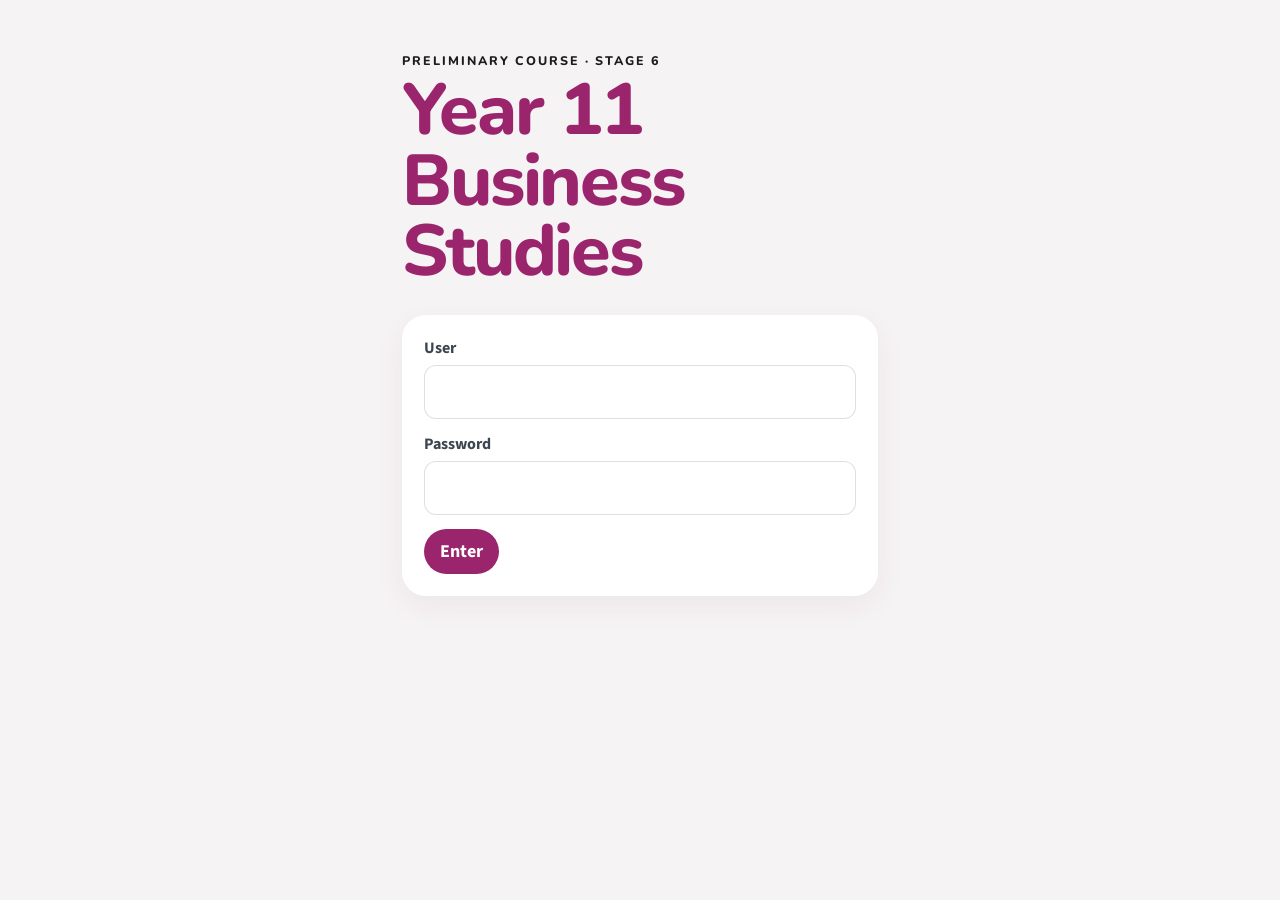
<file: index.html>
<!DOCTYPE html>
<html lang="en">
<head>
  <meta charset="utf-8">
  <meta name="viewport" content="width=device-width, initial-scale=1">
  <title>Year 11 Business Studies — My Dream Australian Academy</title>
  <link rel="stylesheet" href="assets/deck.css">
  <script src="assets/gate.js"></script>
</head>
<body>
  <main class="site">
    <p class="eyebrow">Preliminary course · Stage 6</p>
    <h1>Year 11 Business Studies</h1>
    <div class="topic-grid">
      <article class="topic" data-topic="1">
        <div class="num">1</div>
        <div>
          <h2>Nature of Business</h2>
          <p>About 20% of the Preliminary course. Foundations: what a business is, how businesses are classified, what influences them, and how they grow or close.</p>
          <ol class="chapters">
            <li>Role of business</li>
            <li>Types of businesses</li>
            <li>Influences in the business environment</li>
            <li>Business growth and decline</li>
          </ol>
        </div>
        <a class="btn primary" href="topics/topic-1-nature-of-business/index.html">Open Topic 1</a>
      </article>
      <article class="topic" data-topic="2">
        <div class="num">2</div>
        <div>
          <h2>Business Management</h2>
          <p>About 40% of the course. How a business is managed. The presentation comes after Topic 1.</p>
          <ol class="chapters">
            <li>Nature of management</li>
            <li>Management approaches</li>
            <li>Management process</li>
            <li>Management and change</li>
          </ol>
        </div>
        <a class="btn" href="topics/topic-2-business-management/index.html">Preview structure</a>
      </article>
      <article class="topic" data-topic="3">
        <div class="num">3</div>
        <div>
          <h2>Business Planning</h2>
          <p>About 40% of the course. Planning a small to medium enterprise. Chapter 13 is the final practical task. The presentation comes after Topic 1.</p>
          <ol class="chapters">
            <li>Small to medium enterprises</li>
            <li>Influences in establishing an SME</li>
            <li>The business planning process</li>
            <li>Critical issues in success and failure</li>
            <li>The business plan (business report)</li>
          </ol>
        </div>
        <a class="btn" href="topics/topic-3-business-planning/index.html">Preview structure</a>
      </article>
    </div>
    <p class="colophon">Teaching notes for class use. Concepts follow the NESA Business Studies Stage 6 Preliminary syllabus and the chapter order in Cambridge Business Studies Stage 6 Year 11, Fifth Edition. Slide wording and practice questions are original.</p>
  </main>
</body>
</html>
</file>
<file: assets/deck.css>
@import url("https://fonts.googleapis.com/css2?family=Nunito:wght@700;800&family=Source+Sans+3:wght@400;600;700&display=swap");

:root {
  --ink: #1c1c1c;
  --muted: #5e6570;
  --topic: #9a256d;
  --topic-deep: #7a1c56;
  --topic-soft: #f6e7ef;
  --topic-2: #00858f;
  --topic-3: #ed4f3e;
  --activity: #f47535;
  --activity-soft: #fff4ec;
  --good: #1d6b45;
  --paper: #f6f3f4;
  --sans: "Source Sans 3", "Segoe UI", "Helvetica Neue", Arial, sans-serif;
  --display: "Nunito", "Segoe UI", sans-serif;
  --deck-progress: 2%;
}

body[data-topic="1"] {
  --topic: #9a256d;
  --topic-deep: #7a1c56;
  --topic-soft: #f6e7ef;
}
body[data-topic="2"] {
  --topic: #00858f;
  --topic-deep: #00666e;
  --topic-soft: #e5f4f5;
}
body[data-topic="3"] {
  --topic: #ed4f3e;
  --topic-deep: #c73b2c;
  --topic-soft: #fdece8;
}

* { box-sizing: border-box; }
html, body { margin: 0; padding: 0; }
body {
  font-family: var(--sans);
  color: var(--ink);
  background: var(--paper);
  min-height: 100vh;
}

a { color: var(--topic-deep); }

.chrome {
  position: sticky;
  top: 0;
  z-index: 5;
  display: flex;
  gap: 14px;
  align-items: center;
  justify-content: space-between;
  padding: 10px 22px 12px;
  color: var(--ink);
  background: rgba(255, 255, 255, 0.94);
  border-bottom: 1px solid rgba(154, 37, 109, 0.12);
  backdrop-filter: blur(14px);
}
.chrome::after {
  content: "";
  position: absolute;
  left: 0;
  bottom: 0;
  height: 4px;
  width: var(--deck-progress);
  background: var(--topic);
}
.brand {
  display: flex;
  flex-direction: column;
  gap: 0;
  min-width: 200px;
}
.brand a {
  text-decoration: none;
  color: var(--topic);
  font-family: var(--display);
  font-weight: 800;
  letter-spacing: -0.02em;
  font-size: 18px;
}
.brand small { color: var(--muted); font-size: 14px; font-weight: 600; }
.chrome-actions, .pager { display: flex; gap: 8px; align-items: center; flex-wrap: wrap; }

.chrome button {
  font: inherit;
  font-weight: 700;
  font-size: 16px;
  border: 1px solid rgba(28, 28, 28, 0.1);
  background: #fff;
  color: var(--ink);
  border-radius: 999px;
  padding: 8px 14px;
  cursor: pointer;
}
.chrome button.primary {
  background: var(--topic);
  border-color: transparent;
  color: #fff;
}
.chrome button:hover { border-color: var(--topic); }
#counter {
  min-width: 78px;
  text-align: center;
  color: var(--muted);
  font-variant-numeric: tabular-nums;
  font-weight: 700;
}

.deck {
  max-width: 1560px;
  margin: 0 auto;
  padding: 16px 18px 20px;
}

.slide {
  position: relative;
  isolation: isolate;
  display: flex;
  flex-direction: column;
  justify-content: safe center;
  min-height: calc(100vh - 96px);
  height: auto;
  overflow: visible;
  background: #fff;
  border-radius: 28px;
  box-shadow: 0 10px 36px rgba(80, 30, 55, 0.06);
  padding: 40px 78px 36px 48px;
  margin: 0 auto;
  font-size: clamp(22px, 1.7vw, 30px);
  line-height: 1.38;
}
.slide::after {
  content: "";
  position: absolute;
  z-index: 2;
  right: 0;
  top: 64px;
  width: 14px;
  height: 132px;
  background: var(--topic);
  border-radius: 10px 0 0 10px;
}
.slide > * { position: relative; z-index: 1; }
.slide[hidden] { display: none !important; }

.kicker {
  display: flex;
  gap: 10px;
  align-items: center;
  flex-wrap: wrap;
  margin: 0 0 8px;
  color: var(--topic);
  font-family: var(--display);
  font-size: 0.72em;
  font-weight: 800;
  letter-spacing: 0.04em;
}
.pill {
  display: inline-flex;
  align-items: center;
  border-radius: 999px;
  padding: 0.2em 0.75em;
  background: var(--topic-soft);
  color: var(--topic);
  font-weight: 800;
}

h1, h2, h3 {
  font-family: var(--display);
  font-weight: 800;
  letter-spacing: -0.03em;
  margin: 0 0 0.32em;
  color: var(--topic);
}
.slide h1 { font-size: clamp(56px, 4.8vw, 84px); line-height: 0.98; }
.slide h2 { font-size: clamp(36px, 2.6vw, 52px); line-height: 1.08; }
.slide h3 { font-size: 1.12em; }

.eyebrow {
  margin: 0 0 6px;
  color: var(--topic);
  font-family: var(--display);
  font-weight: 800;
  letter-spacing: 0.14em;
  text-transform: uppercase;
  font-size: 0.78em;
}
.share {
  margin: 0 0 0.55em;
  font-family: var(--display);
  font-weight: 800;
  font-size: 0.95em;
  color: var(--ink);
}
.lede {
  font-size: 1.08em;
  line-height: 1.38;
  color: var(--ink);
  max-width: 36ch;
}

.layout {
  display: grid;
  grid-template-columns: minmax(0, 1.05fr) minmax(280px, 0.95fr);
  gap: 28px;
  align-items: center;
}
.layout.stack { grid-template-columns: 1fr; }

ul.clean, ol.clean { margin: 0.15em 0 0; padding-left: 1.15em; }
ul.clean li, ol.clean li { margin: 0.28em 0; line-height: 1.32; }
ul.clean li::marker, ol.clean li::marker { color: var(--topic); }
.slide strong { color: var(--topic-deep); }

.note {
  margin-top: 0.75em;
  padding: 0.6em 0.85em;
  background: var(--topic-soft);
  border-radius: 18px;
  color: var(--ink);
  font-size: 0.92em;
}
.formula {
  font-family: var(--display);
  font-weight: 800;
  background: #fff8f3;
  border-radius: 16px;
  padding: 0.5em 0.85em;
  margin: 0.45em 0;
  font-size: 1.02em;
  color: #9a3d12;
}

.visual {
  margin: 0;
  background: #fff;
  border-radius: 22px;
  padding: 8px;
}
.visual svg { width: 100%; height: auto; display: block; }
.visual figcaption {
  font-size: 0.78em;
  color: var(--muted);
  margin-top: 8px;
  text-align: center;
}

.cards { display: grid; grid-template-columns: repeat(2, minmax(0, 1fr)); gap: 14px; }
.cards.three { grid-template-columns: repeat(3, minmax(0, 1fr)); }
.cards.five { grid-template-columns: repeat(5, minmax(0, 1fr)); }
.card {
  background: var(--topic-soft);
  border-radius: 20px;
  padding: 16px 18px 18px;
}
.card strong {
  display: block;
  margin-bottom: 0.22em;
  font-family: var(--display);
  font-size: 1.08em;
  font-weight: 800;
  letter-spacing: -0.02em;
  color: var(--topic);
}
.card p { margin: 0; color: #2a2a2a; font-size: 0.9em; line-height: 1.32; }
.card .eg { color: #4d5560; font-size: 0.86em; margin-top: 0.45em; }
.card .eg strong { display: inline; font-size: 1em; font-family: inherit; }

.terms {
  display: grid;
  grid-template-columns: repeat(2, minmax(0, 1fr));
  gap: 4px 28px;
  background: var(--topic-soft);
  border-radius: 22px;
  padding: 16px 22px 10px;
}
.terms div {
  padding: 10px 4px 12px;
  background: transparent;
}
.terms dt {
  font-family: var(--display);
  font-weight: 800;
  font-size: 1.08em;
  letter-spacing: -0.02em;
  color: var(--topic);
}
.terms dd { margin: 0.12em 0 0; color: #2a2a2a; font-size: 0.88em; line-height: 1.3; }

.q {
  background: var(--activity-soft);
  border-radius: 18px;
  padding: 14px 16px 12px;
  margin: 0 0 12px;
}
.q:last-child { margin-bottom: 0; }
.stem { font-weight: 700; margin: 0 0 0.28em; font-size: 0.98em; color: var(--ink); }
.opts { margin: 0; padding: 0; list-style: none; font-size: 0.9em; }
.opts li { padding: 0.16em 0 0.16em 2em; position: relative; }
.opts li::before {
  position: absolute;
  left: 0;
  top: 0.2em;
  width: 1.45em;
  height: 1.45em;
  border-radius: 50%;
  display: grid;
  place-items: center;
  font-weight: 800;
  font-size: 0.78em;
  background: #fff;
  color: var(--activity);
}
.opts li:nth-child(1)::before { content: "A"; }
.opts li:nth-child(2)::before { content: "B"; }
.opts li:nth-child(3)::before { content: "C"; }
.opts li:nth-child(4)::before { content: "D"; }
.slide button {
  font: inherit;
  font-weight: 700;
  font-size: 0.78em;
  border: 0;
  background: var(--activity);
  color: #fff;
  border-radius: 999px;
  padding: 0.45em 0.95em;
  cursor: pointer;
}
.slide button:hover { filter: brightness(0.96); }
.solution {
  margin-top: 10px;
  background: #fff;
  border-radius: 14px;
  padding: 12px 14px;
}
.solution p { margin: 6px 0; }
.marks { color: var(--good); font-weight: 700; }

.hero {
  display: grid;
  grid-template-columns: 1.15fr 0.85fr;
  gap: 28px;
  align-items: center;
}
.path { display: flex; gap: 10px; flex-wrap: wrap; margin-top: 18px; }
.path span {
  background: var(--topic-soft);
  border-radius: 14px;
  padding: 0.4em 0.75em;
  font-size: 0.82em;
  font-weight: 700;
  color: var(--topic-deep);
}

.slide-open .visual {
  background: transparent;
  padding: 0;
}

.site {
  max-width: 1040px;
  margin: 0 auto;
  padding: 52px 22px 80px;
  color: var(--ink);
}
.site .eyebrow { color: var(--ink); letter-spacing: 0.16em; }
.site h1 {
  font-family: var(--display);
  font-size: clamp(48px, 6vw, 72px);
  line-height: 0.98;
  color: #9a256d;
  letter-spacing: -0.03em;
  font-weight: 800;
  margin: 0 0 8px;
}
body[data-topic] .site h1 { color: var(--topic); }
.site .lede { color: var(--ink); max-width: 62ch; }
.topic-grid { display: grid; gap: 16px; margin-top: 28px; }
.topic {
  display: grid;
  grid-template-columns: 92px 1fr auto;
  gap: 18px;
  align-items: center;
  background: #fff;
  color: var(--ink);
  border-radius: 24px;
  padding: 18px;
  box-shadow: 0 10px 30px rgba(80, 30, 55, 0.06);
}
.topic .num {
  width: 92px;
  height: 92px;
  border-radius: 22px;
  display: grid;
  place-items: center;
  font-family: var(--display);
  font-weight: 800;
  font-size: 40px;
  color: #fff;
  background: #9a256d;
}
.topic[data-topic="1"] .num { background: #9a256d; }
.topic[data-topic="2"] .num { background: #00858f; }
.topic[data-topic="3"] .num { background: #ed4f3e; }
.topic[data-topic="1"] h2 { color: #9a256d; }
.topic[data-topic="2"] h2 { color: #00858f; }
.topic[data-topic="3"] h2 { color: #ed4f3e; }
.topic h2 {
  font-family: var(--display);
  font-size: 30px;
  margin: 0 0 4px;
  letter-spacing: -0.03em;
  font-weight: 800;
}
.topic p { margin: 0; color: #3d4550; }
.chapters { margin: 8px 0 0; padding-left: 1.15em; color: #2a2a2a; }
.btn, .site .btn {
  font: inherit;
  font-weight: 700;
  border: 0;
  background: #f3eef1;
  color: var(--ink);
  border-radius: 999px;
  padding: 10px 16px;
  cursor: pointer;
  text-decoration: none;
  white-space: nowrap;
}
.topic[data-topic="1"] .btn.primary { background: #9a256d; color: #fff; }
.topic[data-topic="2"] .btn.primary { background: #00858f; color: #fff; }
.topic[data-topic="3"] .btn.primary { background: #ed4f3e; color: #fff; }
.btn.primary, .site .btn.primary { background: var(--topic); color: #fff; }
.login-site { max-width: 520px; }
.login-card {
  display: grid;
  gap: 14px;
  margin-top: 28px;
  background: #fff;
  border-radius: 24px;
  padding: 22px;
  box-shadow: 0 10px 30px rgba(80, 30, 55, 0.06);
}
.login-card label {
  display: grid;
  gap: 6px;
  font-weight: 700;
  color: #3d4550;
}
.login-card input {
  font: inherit;
  font-size: 22px;
  padding: 10px 12px;
  border: 1px solid rgba(28, 28, 28, 0.14);
  border-radius: 12px;
  color: var(--ink);
}
.login-card .btn { justify-self: start; font-size: 18px; }
.login-error { margin: 0; color: #9a256d; font-weight: 700; }

footer.colophon, .colophon {
  color: var(--muted);
  font-size: 15px;
  margin-top: 26px;
  max-width: 70ch;
  line-height: 1.45;
}

body.mode-study .slide {
  height: auto;
  min-height: 0;
  margin-bottom: 22px;
}

@media (max-width: 860px) {
  .layout, .hero, .topic, .cards.five, .cards.three, .terms { grid-template-columns: 1fr; }
  .slide { padding: 22px 28px 22px 18px; min-height: calc(100vh - 120px); font-size: 20px; }
  .slide h1 { font-size: 40px; }
  .slide h2 { font-size: 30px; }
  .chrome { align-items: flex-start; }
  .topic { grid-template-columns: 64px 1fr; }
  .topic .num { width: 64px; height: 64px; font-size: 28px; }
  .topic .btn { grid-column: 1 / -1; justify-self: start; }
}

@media print {
  body { background: white; }
  .chrome { display: none; }
  .slide { break-inside: avoid; box-shadow: none; min-height: 0; }
  .slide[hidden] { display: block !important; }
}
</file>
